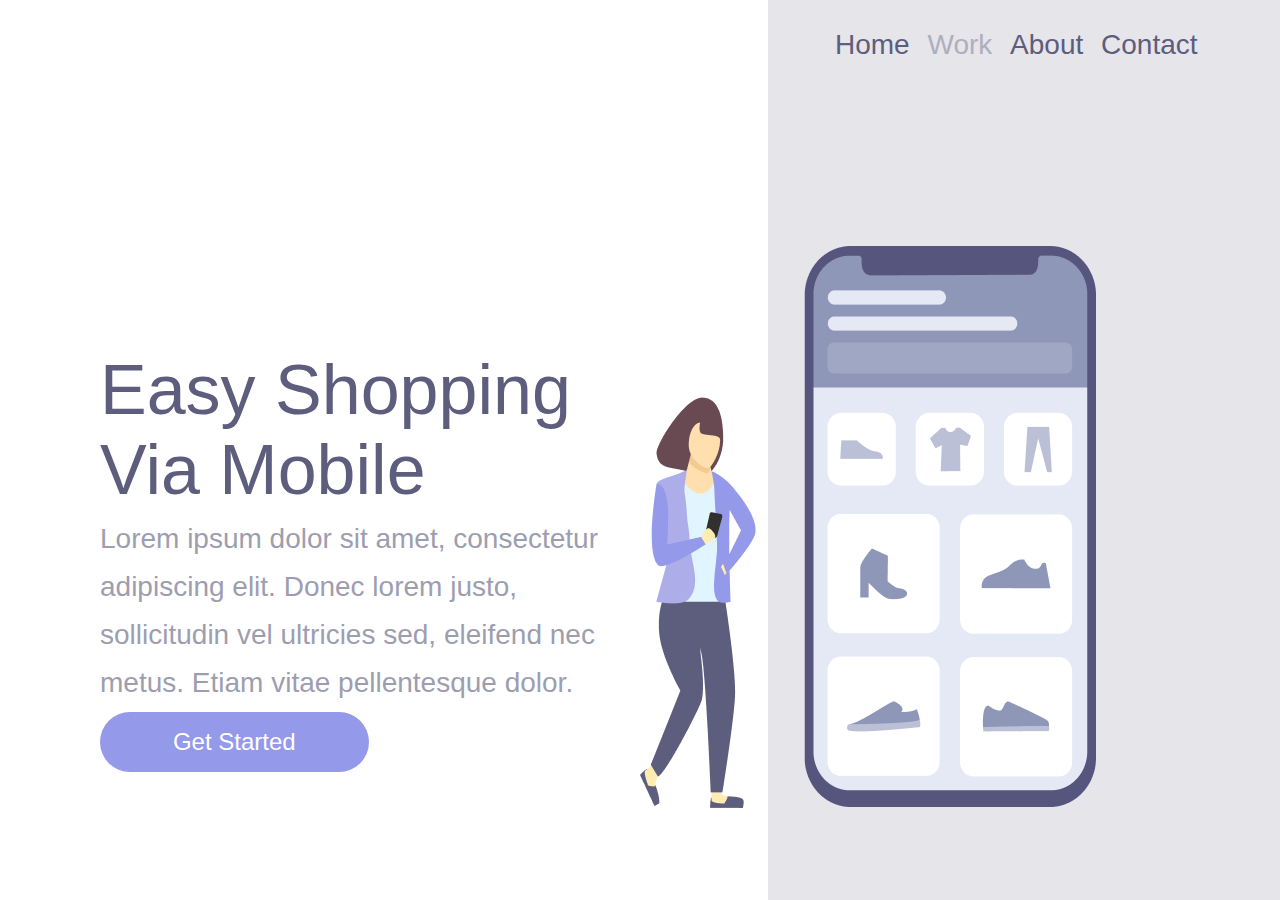
<file: DesafioCss2/index.html>
<!DOCTYPE html>
<html lang="en">

<head>
    <title>FigmaCelular</title>
    <meta charset="UTF-8">
    <meta name="viewport" content="width=device-width, initial-scale=1">
    <link rel="stylesheet" href="style.css">
    <link rel="preconnect" href="https://fonts.googleapis.com">
    <link rel="preconnect" href="https://fonts.gstatic.com" crossorigin>
    <link href="https: //fonts.googleapis.com/css2?family=Oswald:wght@200..700&display=swap" rel="stylesheet">


</head>

<body>
    <div class="tudo">
        <section class="container-left">
            <h1>Easy Shopping Via Mobile</h1>
            <p>Lorem ipsum dolor sit amet, consectetur  adipiscing 
                elit. Donec lorem justo, sollicitudin vel ultricies sed, 
                eleifend nec metus. Etiam vitae pellentesque dolor. </p>
            <button>Get Started</button>
        </section>

        <section class="container-right">
            <header>
                <a>Home</a>
                <a class="sozinha">Work</a>
                <a>About</a>
                <a>Contact</a>
            </header>
            <img src="./Img/Illustration-3-3.png" alt="Logo-imagem">
        </section>
    </div>
</body>

</html>
</file>
<file: DesafioCss2/style.css>
* {
    margin: 0;
    padding: 0;
    box-sizing: border-box;
    font-family: "Oswald", sans-serif;
}

.tudo {
    height: 100vh;
    width: 100vw;
}

.container-left {
    display: inline-block;
    width: 60%;
}

.container-right {
    display: inline-block;
    background-color: rgba(93, 93, 125, 0.16);
    height: 100vh;
    width: 40%;
    position: absolute;
}

h1 {
    font-weight: 400;
    font-size: 70px;
    line-height: 80px;
    color: rgba(93, 93, 125, 1);
    margin: 350px 50px 0 100px;
    width: 480px;

}

p {
    font-weight: 400;
    font-size: 28px;
    line-height: 48px;
    width: 540px;
    margin: 5px 50px 0 100px;
    opacity: 60%;
    color: rgba(93, 93, 125, 1);
}

img {
    position: relative;
    top: 20%;
    right: 25%;
}

button {
    width: 269px;
    height: 60px;
    font-weight: 400;
    font-size: 24px;
    line-height: 35.57px;
    background-color: rgba(148, 153, 234, 1);
    color: rgba(255, 255, 255, 1);
    border: none;
    margin-left: 13%;
    border-radius: 40px;
    margin-top: 5px;
}

header {
    width: 376px;
    color: rgba(93, 93, 125, 1);
    font-weight: 400;
    font-size: 28px;
    line-height: 41.5px;
    margin: 24px 58px 0 57px;
}

a {
    margin-left: 10px;
}

.sozinha {
    opacity: 40%;
}
</file>
